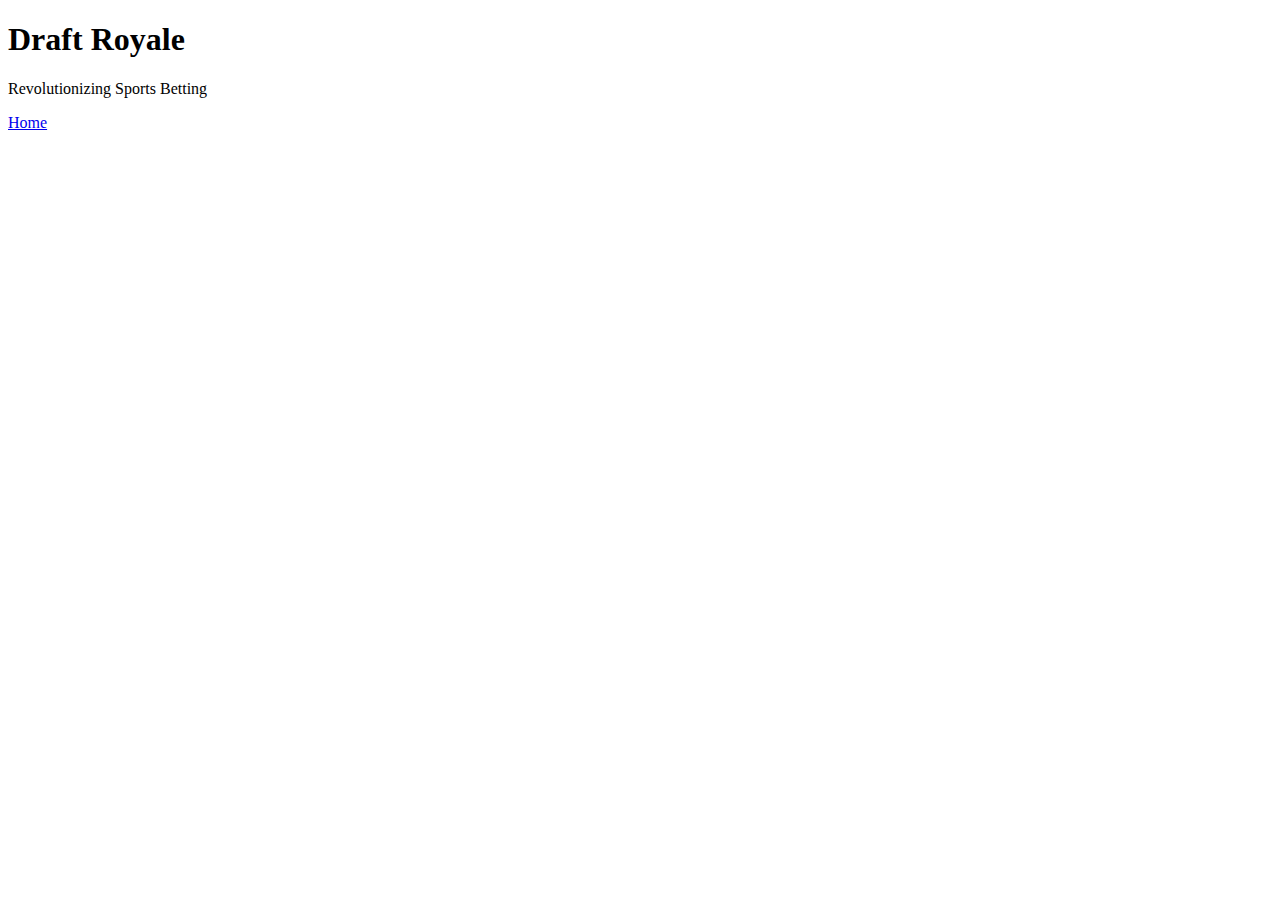
<file: Index.html>
<!DOCTYPE html>
<html lang="en">
  <head>
    <title>Draft Royale</title>
    <meta charset="UTF-8">
    <meta name="viewport" content="width=device-width, initial-scale=1">
  </head>
  <body class="vsc-initialized">
    <div class="header">
      <h1>Draft Royale</h1>
      <p>Revolutionizing Sports Betting</p>
    </div>
    <div class="navbar">
      <a href="#" class="active">Home</a>
    </div>
  </body>
</html>
</file>
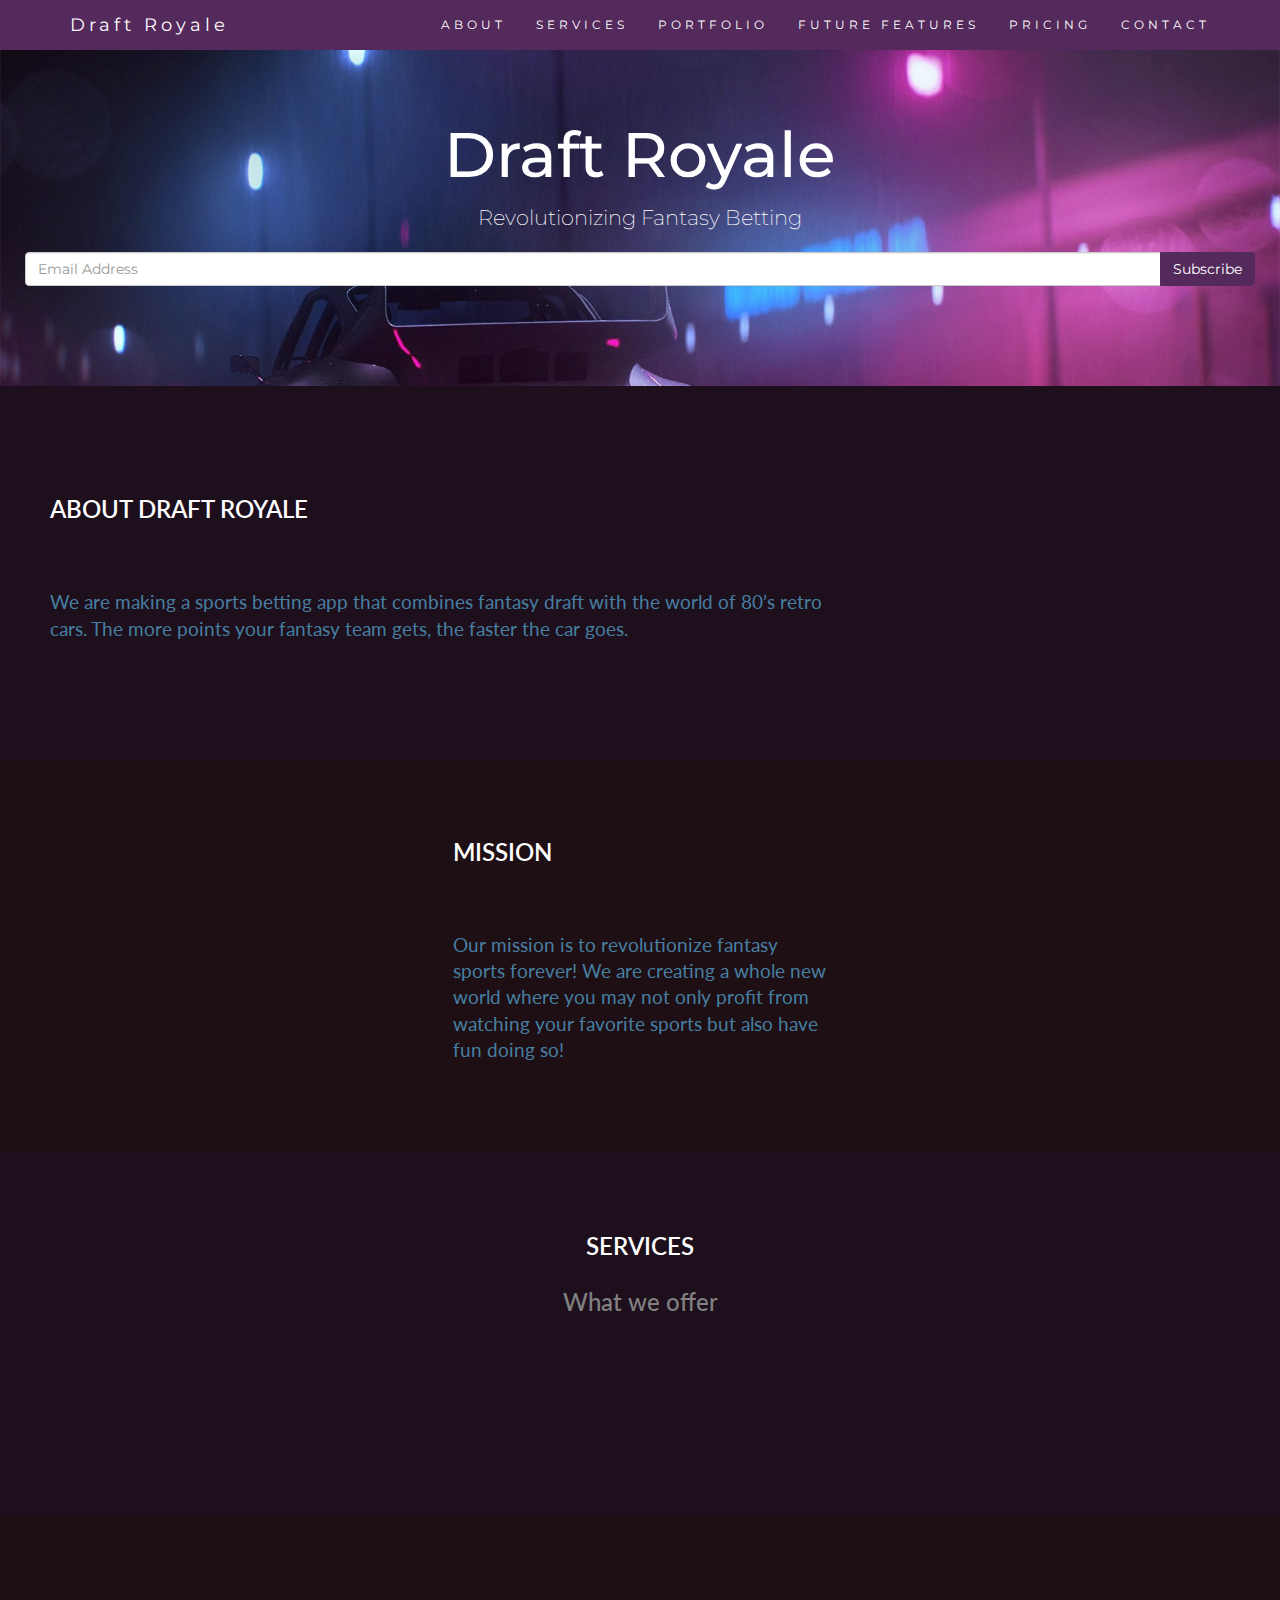
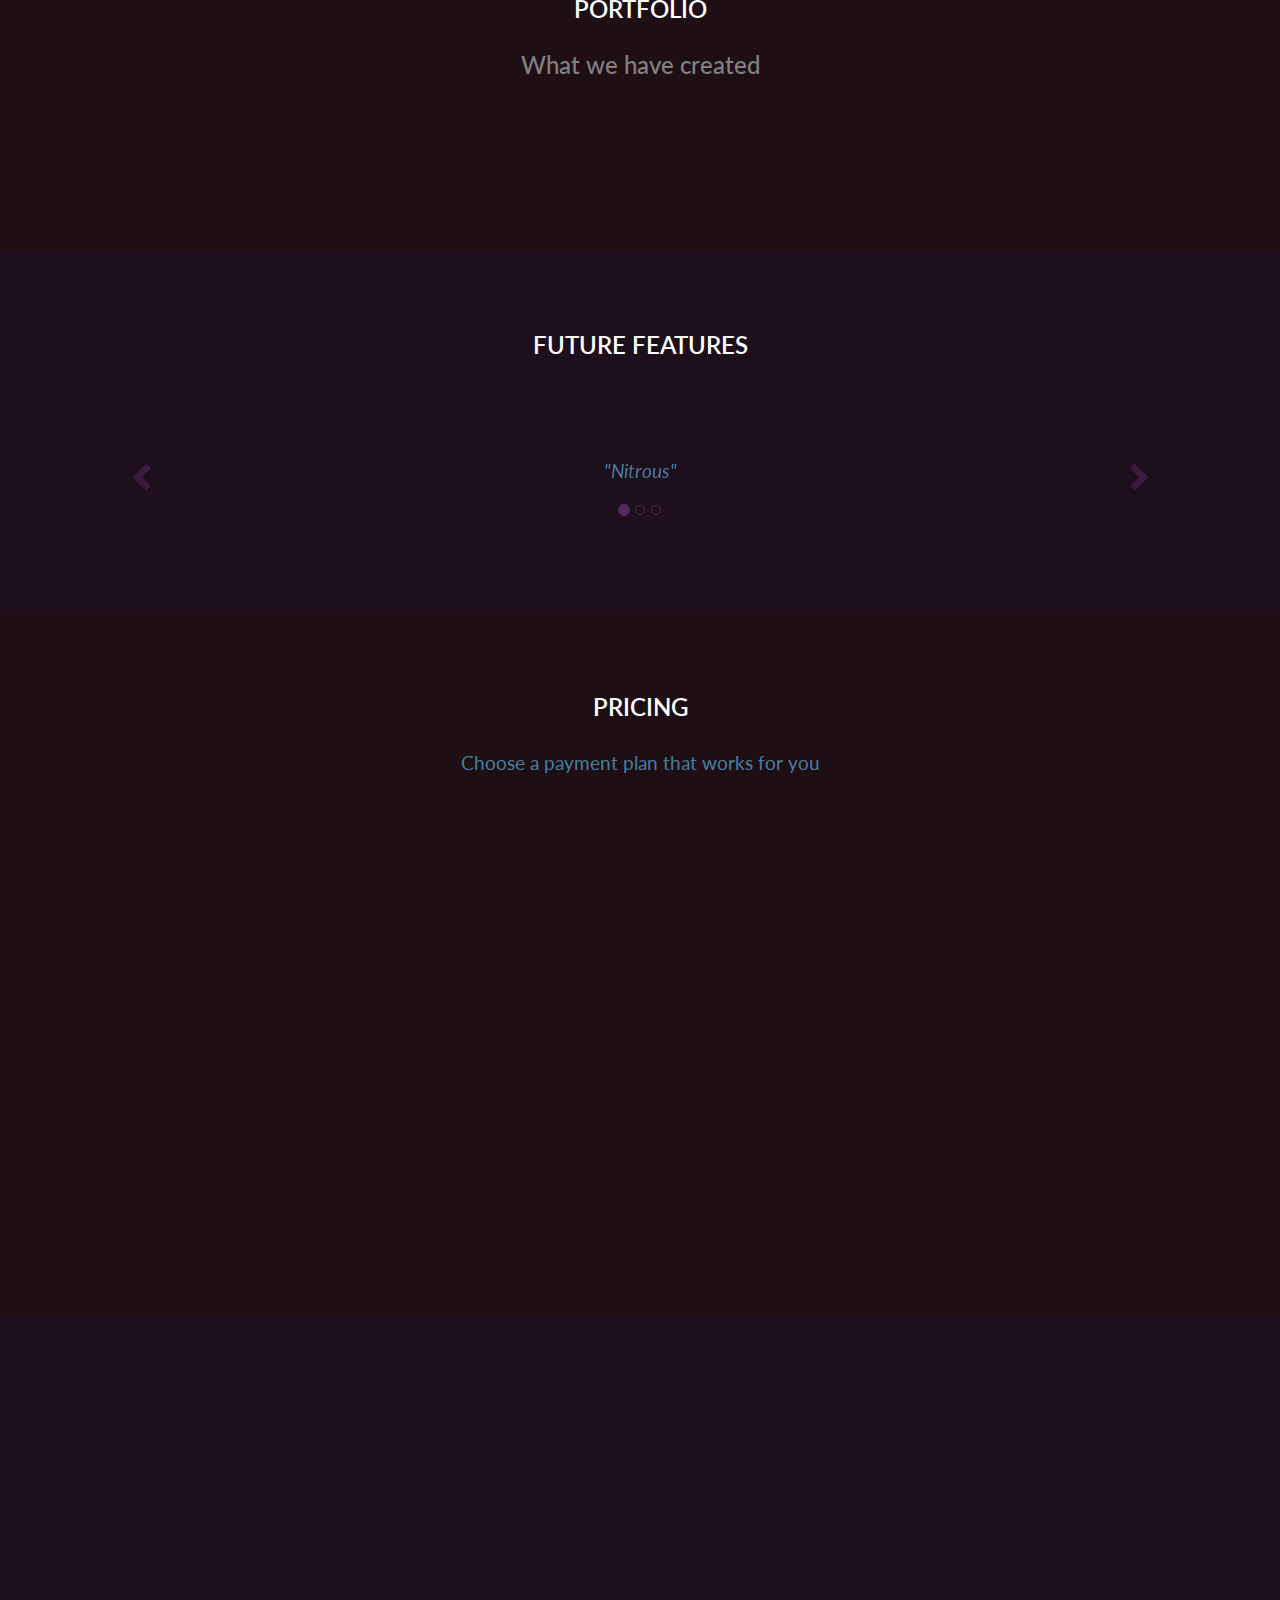
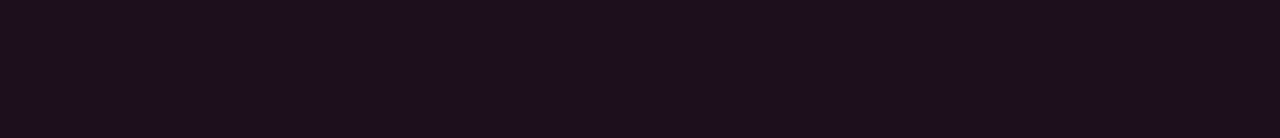
<file: index.html>
<!DOCTYPE html>
<html lang="en">
  <head>
    <title>Draft Royale</title>
    <meta charset="utf-8">
    <meta name="viewport" content="width=device-width, initial-scale=1">
    <link rel="stylesheet" href="https://maxcdn.bootstrapcdn.com/bootstrap/3.4.1/css/bootstrap.min.css">
    <link href="https://fonts.googleapis.com/css?family=Montserrat" rel="stylesheet" type="text/css">
    <link href="https://fonts.googleapis.com/css?family=Lato" rel="stylesheet" type="text/css">
    <script src="https://ajax.googleapis.com/ajax/libs/jquery/3.5.1/jquery.min.js"></script>
    <script src="https://maxcdn.bootstrapcdn.com/bootstrap/3.4.1/js/bootstrap.min.js"></script>
    <style>
      body {
        font: 400 15px Lato, sans-serif;
        line-height: 1.8;
        color: #818181;
        background-color: #1e0f1d
      }
      
      .btn-danger {
        background-color: #54295c;
        border-color: #54295c
      }
      
      .btn-danger:hover {
        color: #54295c !important;
        border-color: #bc4ba3 !important;
        background-color: #bc4ba3 !important;  
      }
      
      .btn-danger:active, .btn-danger:focus {
          background-color: #54295c !important;
          border-color: #54295c !important;
          color: #fff !important
      }
      
      h2 {
        font-size: 24px;
        text-transform: uppercase;
        color: #fff;
        font-weight: 600;
        margin-bottom: 30px;
      }
      h4 {
        font-size: 19px;
        line-height: 1.375em;
        color: #467fa1;
        font-weight: 400;
        margin-bottom: 30px;
      }  
      .jumbotron {
        background-image: url("cyberpunk_car.jpg");
        background-size: cover;
        color: #fff;
        padding: 100px 25px;
        font-family: Montserrat, sans-serif;
      }
      .container-fluid {
        padding: 60px 50px;
      }
      .bg-light {
        background-color: #1e0f1d 
      }
      .bg-dark {
        background-color: #1e0f15;
      }
      .logo-small {
        color: #f4511e;
        font-size: 50px;
      }
      .logo {
        color: #54295c;
        font-size: 200px;
      }
      .thumbnail {
        padding: 0 0 15px 0;
        border: none;
        border-radius: 0;
      }
      .thumbnail img {
        width: 100%;
        height: 100%;
        margin-bottom: 10px;
      }
      .carousel-control.right, .carousel-control.left {
        background-image: none;
        color: #54295c;
      }
      .carousel-indicators li {
        border-color: #54295c;
      }
      .carousel-indicators li.active {
        background-color: #54295c;
      }
      
      .item h4 {
        font-size: 19px;
        line-height: 1.375em;
        font-weight: 400;
        font-style: italic;
        margin: 70px 0;
      }
      .item span {
        font-style: normal;
      }
      .panel {
        border: 1px solid #54295c; 
        border-radius:0 !important;
        transition: box-shadow 0.5s;
      }
      .panel:hover {
        box-shadow: 5px 0px 40px rgba(0,0,0, .2);
      }
      .panel-body h4 {
        color: #467fa1
      }
      .panel-footer .btn:hover {
        border: 1px solid #bc4ba3;
        background-color: #bc4ba3 !important;
        color: #54295c !important;
      }
      .panel-heading {
        color: #fff !important;
        background-color: #54295c !important;
        padding: 25px;
        border-bottom: 1px solid transparent;
        border-top-left-radius: 0px;
        border-top-right-radius: 0px;
        border-bottom-left-radius: 0px;
        border-bottom-right-radius: 0px;
      }
      .panel-footer {
        background-color: white !important;
      }
      .panel-footer h3 {
        font-size: 32px;
        color:  #467fa1
      }
      .panel-footer h4 {
        color:  #467fa1;
        font-size: 14px;
      }
      .panel-footer .btn {
        margin: 15px 0;
        background-color: #54295c;
        color: #fff;
      }
      .navbar {
        margin-bottom: 0;
        background-color: #54295c;
        z-index: 9999;
        border: 0;
        font-size: 12px !important;
        line-height: 1.42857143 !important;
        letter-spacing: 4px;
        border-radius: 0;
        font-family: Montserrat, sans-serif;
      }
      .navbar li a, .navbar .navbar-brand {
        color: #fff !important;
      }
      .navbar-nav li a:hover, .navbar-nav li.active a {
        color: #54295c !important;
        background-color: #fff !important;
      }
      .navbar-default .navbar-toggle {
        border-color: transparent;
        color: #fff !important;
      }
      footer .glyphicon {
        font-size: 20px;
        margin-bottom: 20px;
        color: #f4511e;
      }
      
      .slideanim {visibility:hidden;}
      
      .slide {
        animation-name: slide;
        -webkit-animation-name: slide;
        animation-duration: 1s;
        -webkit-animation-duration: 1s;
        visibility: visible;
      }
      @keyframes slide {
        0% {
          opacity: 0;
          transform: translateY(70%);
        } 
        100% {
          opacity: 1;
          transform: translateY(0%);
        }
      }
      @-webkit-keyframes slide {
        0% {
          opacity: 0;
          -webkit-transform: translateY(70%);
        } 
        100% {
          opacity: 1;
          -webkit-transform: translateY(0%);
        }
      }
      @media screen and (max-width: 768px) {
        .col-sm-4 {
          text-align: center;
          margin: 25px 0;
        }
        .btn-lg {
          width: 100%;
          margin-bottom: 35px;
        }
      }
      @media screen and (max-width: 480px) {
        .logo {
          font-size: 150px;
        }
      }
    </style>
  </head>
  
  <body id="homePage" data-spy="scroll" data-target=".navbar" data-offset="60">
    <nav class="navbar navbar-default navbar-fixed-top">
      <div class="container">
        <div class="navbar-header">
          <button type="button" class="navbar-toggle" data-toggle="collapse" data-target=
          "#myNavbar">
            <span class="icon-bar"></span>
            <span class="icon-bar"></span>
            <span class="icon-bar"></span>
          </button>
          <a class="navbar-brand" href="#homePage">Draft Royale</a>
        </div>
        <div class="collapse navbar-collapse" id="myNavbar">
          <ul class="nav navbar-nav navbar-right">
            <li><a href="#about">ABOUT</a></li>
            <li><a href="#services">SERVICES</a></li>
            <li><a href="#portfolio">PORTFOLIO</a></li>
            <li><a href="#future_features">FUTURE FEATURES</a></li>
            <li><a href="#pricing">PRICING</a></li>
            <li><a href="#contact">CONTACT</a></li>
          </ul>
        </div>
      </div>
    </nav>

    <div class="jumbotron text-center">
      <h1>Draft Royale</h1>
      <p>Revolutionizing Fantasy Betting</p>
      <form>
        <div class="input-group">
          <input type="email" class="form-control" size="50" placeholder="Email Address" required>
          <div class="input-group-btn">
            <button type="button" class="btn btn-danger">Subscribe</button>
          </div>
        </div>
      </form>
    </div>

<!-- Container for about us -->
    <div id="about" class="container-fluid bg-light">
      <div class="row">
        <div class="col-sm-8">
          <h2>About Draft Royale</h2>
          <br>
          <h4>We are making a sports betting app that combines fantasy draft with the world of 80’s retro cars. The more points your fantasy team gets, the faster the car goes.</h4>
          <br>
        </div>
        <div class="col-sm-4">
          <span class="glyphicon glyphicon-signal logo slideanim"></span>
        </div>
      </div>
   </div>

   <!-- Goal of the company -->
   <div class="container-fluid bg-dark">
     <div class="row">
       <div class="col-sm-4">
        <span class="glyphicon glyphicon-globe logo slideanim"></span>
      </div>
      <div class="col-sm-4">
        <h2>Mission</h2>
        <br>
        <h4>Our mission is to revolutionize fantasy sports forever! We are creating a whole new world where you may not only profit from watching
        your favorite sports but also have fun doing so!</h4>
      </div>
    </div>
  </div>
     
  <!-- Services of the company -->
  <div id="services" class="container-fluid text-center bg-light">
    <h2>SERVICES</h2>
    <h3>What we offer</h3>
    <br>
     <div class="row slideanim">
       <div class="col-sm-4">
         <h4>BETS</h4>
         <p>Take your team to victory and win big!</p>
       </div>
       <div class="col-sm-4">
         <h4>DEBIT</h4>
         <p>Get access to your cash fast!</p>
       </div>
       <div class="col-sm-4">
         <h4>FAME</h4>
         <p>Be at the top of your game!</p>
       </div>
    </div>
  </div>
     
   <!-- Portfolio of what we have currently -->
   <div id="portfolio" class="container-fluid text-center bg-dark">
     <h2>Portfolio</h2>
     <h3>What we have created</h3>
     <div class="row text-center slideanim">
      <div class="col-sm-4">
         <h4>WEBSITE</h4>
         <p>Yes we built this website!</p>
       </div>
       <div class="col-sm-4">
         <h4>CONCEPT ART</h4>
         <p>Yes we have concept art!</p>
       </div>
       <div class="col-sm-4">
         <h4>NEW GAME</h4>
         <p>This will change the industry forever!</p>
       </div>
     </div>
   </div>
     
    <!-- Upcoming Features -->
    <div id="future_features" class="container-fluid text-center bg-light">
      <h2>Future Features</h2>
      <div id="myCarousel" class="carousel slide text-center" data-ride="carousel">
        <!-- Indicators -->
        <ol class="carousel-indicators">
          <li data-target="#myCarousel" data-slide-to="0" class="active"></li>
          <li data-target="#myCarousel" data-slide-to="1"></li>
          <li data-target="#myCarousel" data-slide-to="2"></li>
        </ol>
        
      <!-- Wrapper for slides -->
      <div class="carousel-inner" role="listbox">
        <div class="item active">
          <h4>"Nitrous"</h4>
        </div>
        <div class="item">
          <h4>"Leaderboards"</h4>
        </div>
        <div class="item">
          <h4>"Debit Card"</h4>
        </div>
      </div>
        
      <!-- Left and right controls -->
      <a class="left carousel-control" href="#myCarousel" role="button" data-slide="prev">
        <span class="glyphicon glyphicon-chevron-left" aria-hidden="true"></span>
        <span class="sr-only">Previous</span>
      </a>
      <a class="right carousel-control" href="#myCarousel" role="button" data-slide="next">
        <span class="glyphicon glyphicon-chevron-right" aria-hidden="true"></span>
        <span class="sr-only">Next</span>
      </a>
      </div>
   </div>
     
   <!-- Pricing -->
   <div id="pricing" class="container-fluid bg-dark">
    <div class="text-center">
      <h2>Pricing</h2>
      <h4>Choose a payment plan that works for you</h4>
    </div>
    <div class="row slideanim">
      <div class="col-md-6">
        <div class="panel panel-default text-center">
          <div class="panel-heading">
            <h1>Basic</h1>
          </div>
          <div class="panel-body">
            <h4>No nitrous</h4>
          </div>
          <div class="panel-footer">
            <h3>Free</h3>
            <h4>No monthly charge</h4>
            <button class="btn btn-lg">Sign Up</button>
          </div>
        </div>      
      </div>
      <div class="col-md-6">
        <div class="panel panel-default text-center">
          <div class="panel-heading">
            <h1>Nitrous</h1>
          </div>
          <div class="panel-body">
            <h4>Access to information that will get you ahead of the game!</h4>
          </div>
          <div class="panel-footer">
            <h3>$5</h3>
            <h4>per month</h4>
            <button class="btn btn-lg">Sign Up</button>
          </div>
        </div>      
      </div>
     </div>
    </div>
   <!-- Contact Us -->
   <div id="contact" class="container-fluid text-center bg-light slideanim">
     <h2>CONTACT</h2>
      <h4>Contact us and we'll get back to you within 24 hours!</h4>
      <h4><span class="glyphicon glyphicon-map-marker"></span> Irving, US</h4>
      <h4><span class="glyphicon glyphicon-phone"></span> 000-000-0000</h4>
      <h4><span class="glyphicon glyphicon-envelope"></span> wickedreels23@gmail.com</h4>
  </div>
      
   <script>
    $(document).ready(function(){
      // Add smooth scrolling to all links in navbar + footer link
      $(".navbar a, footer a[href='#homePage']").on('click', function(event) {
        // Make sure this.hash has a value before overriding default behavior
        if (this.hash !== "") {
          // Prevent default anchor click behavior
          event.preventDefault();

          // Store hash
          var hash = this.hash;

          // Using jQuery's animate() method to add smooth page scroll
          // The optional number (900) specifies the number of milliseconds it takes to scroll to the specified area
          $('html, body').animate({
            scrollTop: $(hash).offset().top
          }, 900, function(){

            // Add hash (#) to URL when done scrolling (default click behavior)
            window.location.hash = hash;
          });
        } // End if
      });

      $(window).scroll(function() {
        $(".slideanim").each(function(){
          var pos = $(this).offset().top;

          var winTop = $(window).scrollTop();
            if (pos < winTop + 600) {
              $(this).addClass("slide");
            }
        });
      });
    })
    </script>
     
 </body>
</html>
</file>
